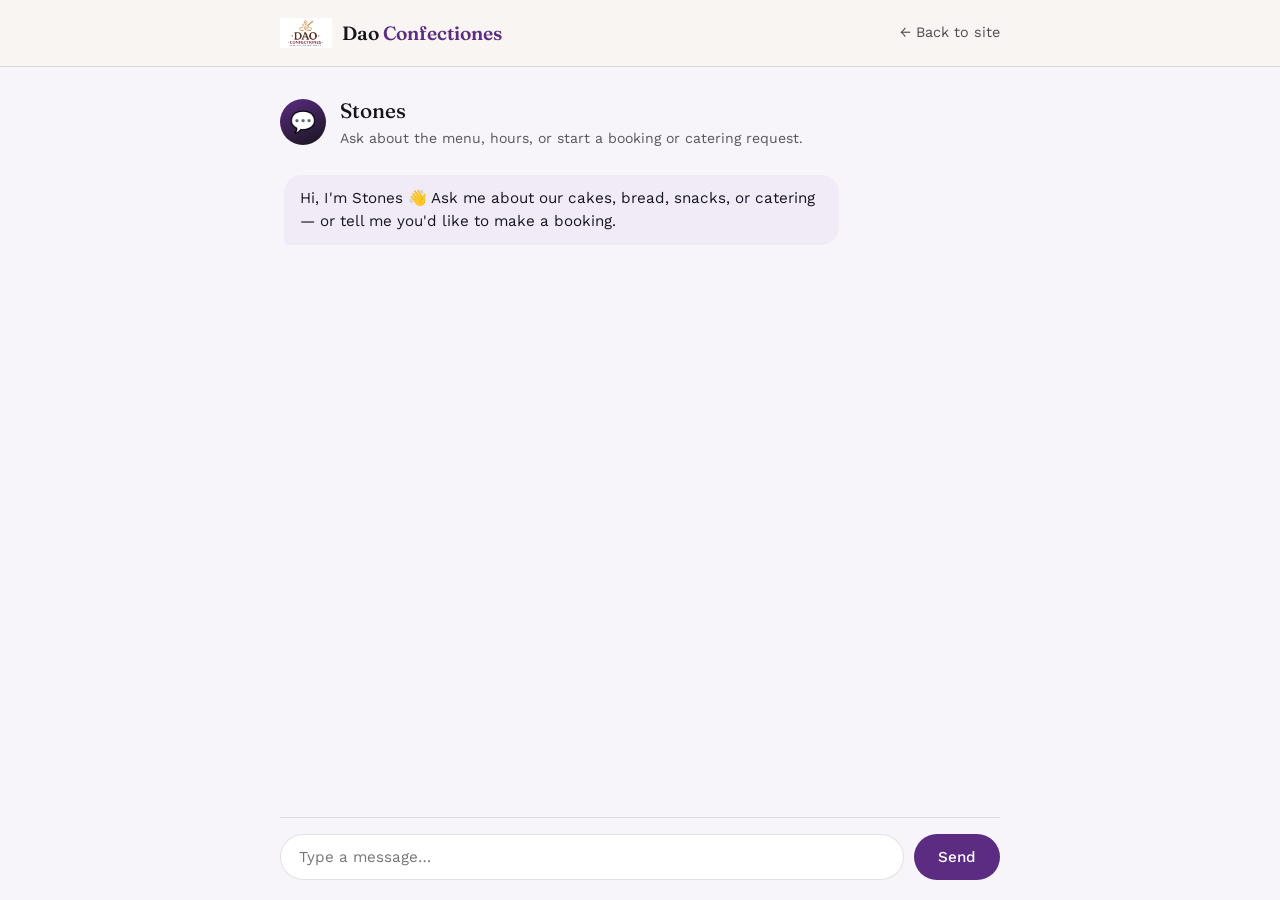
<file: User-Page/chat.html>
<!DOCTYPE html>
<html lang="en">
<head>
<meta charset="UTF-8">
<meta name="viewport" content="width=device-width, initial-scale=1.0">
<title>Ask Stones — Dao Confectiones</title>

<link rel="preconnect" href="https://fonts.googleapis.com">
<link rel="preconnect" href="https://fonts.gstatic.com" crossorigin>
<link href="https://fonts.googleapis.com/css2?family=Fraunces:opsz,wght@9..144,400;9..144,500;9..144,600&family=Work+Sans:wght@400;500;600&display=swap" rel="stylesheet">

<!-- All styling lives in this separate file -->
<link rel="stylesheet" href="chat.css">
</head>
<body>

<header>
  <div class="wrap nav">
    <a class="logo-link" href="index.html">
      <img src="Dao confectiones Logo.png" alt="Dao Confectiones logo" class="logo-img">
      <span class="logo">Dao <span>Confectiones</span></span>
    </a>
    <a class="back-link" href="index.html">← Back to site</a>
  </div>
</header>

<div class="wrap chat-shell">
  <div class="chat-intro">
    <div class="chat-avatar">💬</div>
    <div>
      <h1>Stones</h1>
      <p>Ask about the menu, hours, or start a booking or catering request.</p>
    </div>
  </div>

  <!-- New messages get inserted here by chat.js as the conversation happens -->
  <div class="messages" id="messages">
    <div class="msg bot">Hi, I'm Stones 👋 Ask me about our cakes, bread, snacks, or catering — or tell me you'd like to make a booking.</div>
  </div>

  <div class="composer">
    <input type="text" id="chat-input" placeholder="Type a message…" autocomplete="off">
    <button id="send-btn">Send</button>
  </div>

  <div class="setup-note" id="setup-note">
    Not connected yet — paste your n8n production webhook URL into chat.js to go live.
  </div>
</div>

<!-- All the chat logic (sending messages, showing replies) lives in this separate file -->
<script src="chat.js"></script>

</body>
</html>
</file>
<file: User-Page/chat.css>
/* Uses the same brand colors as style.css, repeated here so
   this page works even if opened on its own. */
:root {
  --white: #FFFFFF;
  --paper: #F7F5FA;
  --panel: #F0EBF7;
  --black: #17151C;
  --purple: #5B2C82;
  --purple-deep: #401D5E;
  --lilac: #C9A9E0;
  --line: rgba(23, 21, 28, 0.12);
}

* { box-sizing: border-box; margin: 0; padding: 0; }

body {
  background: var(--paper);
  color: var(--black);
  font-family: 'Work Sans', sans-serif;
  line-height: 1.5;
  -webkit-font-smoothing: antialiased;
  min-height: 100vh;
  display: flex;
  flex-direction: column;
}

h1, h2, h3 { font-family: 'Fraunces', serif; font-weight: 500; }

a { color: inherit; }

.wrap { max-width: 720px; margin: 0 auto; width: 100%; padding: 0 24px; }

header {
  border-bottom: 1px solid var(--line);
  background: rgba(251, 246, 236, 0.5);
}

.nav {
  display: flex;
  align-items: center;
  justify-content: space-between;
  padding: 18px 0;
}

.logo-link {
  display: flex;
  align-items: center;
  gap: 10px;
  text-decoration: none;
  color: var(--black);
}

.logo-img {
  height: 30px;
  width: auto;
  display: block;
}

.logo {
  font-family: 'Fraunces', serif;
  font-size: 1.2rem;
  font-weight: 600;
  text-decoration: none;
  color: var(--black);
}

.logo span { color: var(--purple); }

.back-link {
  font-size: 0.9rem;
  text-decoration: none;
  opacity: 0.75;
}

.back-link:hover { opacity: 1; }

/* =====================================================
   CHAT SHELL — the overall chat box layout
   ===================================================== */
.chat-shell {
  flex: 1;
  display: flex;
  flex-direction: column;
  padding: 28px 0 20px;
}

.chat-intro {
  display: flex;
  align-items: center;
  gap: 14px;
  margin-bottom: 18px;
}

.chat-avatar {
  width: 46px;
  height: 46px;
  border-radius: 50%;
  background: linear-gradient(155deg, var(--purple), var(--black));
  display: flex;
  align-items: center;
  justify-content: center;
  font-size: 1.3rem;
  color: var(--white);
  flex: none;
}

.chat-intro h1 { font-size: 1.3rem; margin-bottom: 2px; }

.chat-intro p { font-size: 0.88rem; opacity: 0.7; }

/* Scrollable list of message bubbles */
.messages {
  flex: 1;
  overflow-y: auto;
  display: flex;
  flex-direction: column;
  gap: 14px;
  padding: 8px 4px 20px;
  min-height: 320px;
}

.msg {
  max-width: 78%;
  padding: 12px 16px;
  border-radius: 18px;
  font-size: 0.95rem;
  white-space: pre-wrap;
}

/* Stones' messages: left-aligned, light background */
.msg.bot {
  background: var(--panel);
  color: var(--black);
  align-self: flex-start;
  border-bottom-left-radius: 4px;
}

/* Customer's own messages: right-aligned, purple background */
.msg.user {
  background: var(--purple);
  color: var(--white);
  align-self: flex-end;
  border-bottom-right-radius: 4px;
}

/* The "..." typing indicator bubble shown while waiting for a reply */
.msg.typing {
  background: var(--panel);
  align-self: flex-start;
  display: flex;
  gap: 4px;
  align-items: center;
  padding: 14px 18px;
}

.dot {
  width: 6px;
  height: 6px;
  border-radius: 50%;
  background: var(--purple);
  opacity: 0.5;
  animation: bounce 1.2s infinite ease-in-out;
}

.dot:nth-child(2) { animation-delay: 0.15s; }
.dot:nth-child(3) { animation-delay: 0.3s; }

@keyframes bounce {
  0%, 60%, 100% { transform: translateY(0); opacity: 0.5; }
  30% { transform: translateY(-4px); opacity: 1; }
}

/* =====================================================
   COMPOSER — the text input + send button row at the bottom
   ===================================================== */
.composer {
  display: flex;
  gap: 10px;
  border-top: 1px solid var(--line);
  padding-top: 16px;
}

.composer input {
  flex: 1;
  border: 1px solid var(--line);
  background: var(--white);
  border-radius: 30px;
  padding: 13px 18px;
  font-family: 'Work Sans', sans-serif;
  font-size: 0.95rem;
  color: var(--black);
  outline: none;
}

.composer input:focus {
  border-color: var(--purple);
}

.composer button {
  background: var(--purple);
  color: var(--white);
  border: none;
  border-radius: 30px;
  padding: 0 24px;
  font-family: 'Work Sans', sans-serif;
  font-weight: 500;
  font-size: 0.95rem;
  cursor: pointer;
}

.composer button:disabled {
  opacity: 0.5;
  cursor: default;
}

.setup-note {
  font-size: 0.8rem;
  opacity: 0.6;
  text-align: center;
  padding: 10px 0 0;
}
</file>
